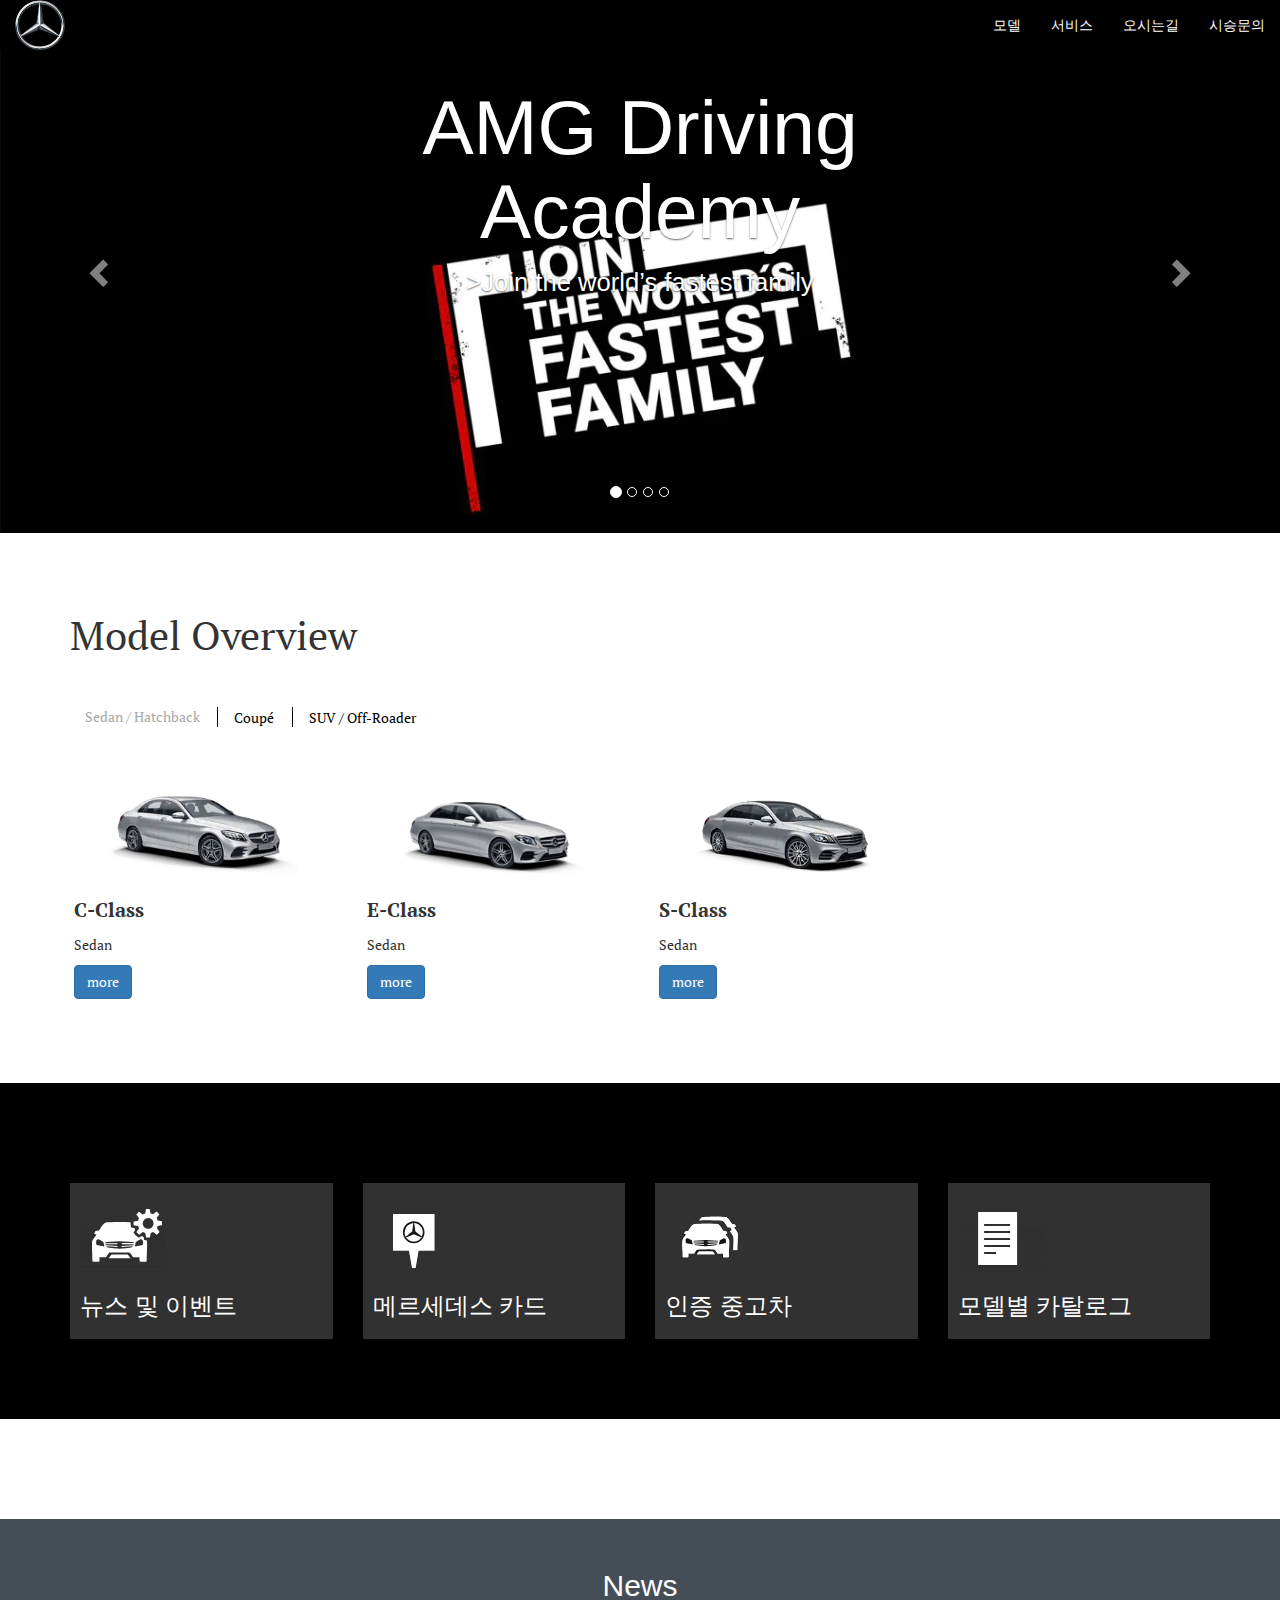
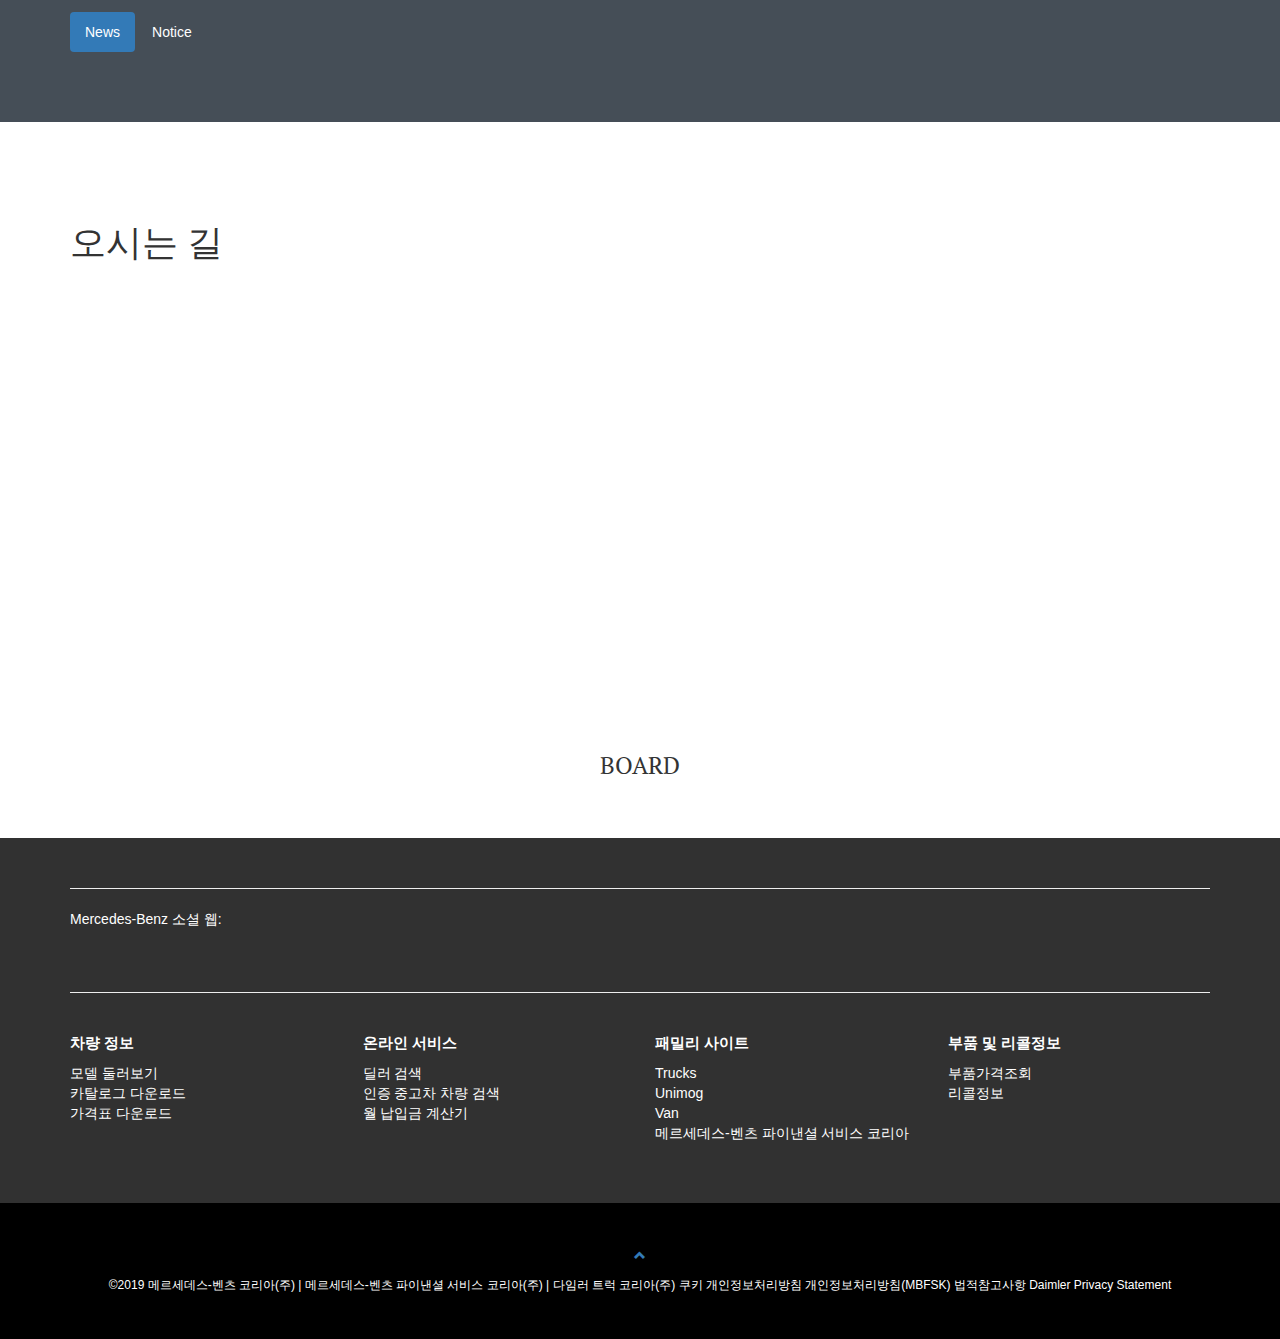
<file: index.html>
<!DOCTYPE html>
<html lang="en">

<meta charset="UTF-8">
<title>benz demo</title>
<meta name="viewport" content="width=device-width, initial-scale=1">
<link rel="stylesheet" href="https://maxcdn.bootstrapcdn.com/bootstrap/3.4.0/css/bootstrap.min.css">
<script src="https://ajax.googleapis.com/ajax/libs/jquery/3.3.1/jquery.min.js"></script>
<script src="https://maxcdn.bootstrapcdn.com/bootstrap/3.4.0/js/bootstrap.min.js"></script>
<link rel="stylesheet" href="https://use.fontawesome.com/releases/v5.8.1/css/all.css" integrity="sha384-50oBUHEmvpQ+1lW4y57PTFmhCaXp0ML5d60M1M7uH2+nqUivzIebhndOJK28anvf" crossorigin="anonymous">
<link rel="stylesheet" href="css/animate.css" type="text/css">
<script type="text/javascript">
    // iframe resize
    function autoResize(i) {
        (i).height = 0;
        var iframeHeight =
            (i).contentWindow.document.body.scrollHeight;
        (i).height = iframeHeight + 20;
    }
</script>
<style>
    * {
        margin: 0;
        padding: 0;
    }

    #news ul li {
        list-style-type: none;

        margin-top: 10px;
        color: white;
        box-sizing: border-box;
        width: 100%;
    }
</style>
<!-- Scrolling Animation ------------------------------->
<script>
    $(document).ready(function() {

        var output = "<ul>";
        // news xml data parshing
        $.ajax({
            url: "http://tyang.dothome.co.kr/benz/newsXML.php",
            dataType: "xml",
            success: function(data) {
                var news = $(data).find("today");
                $.each(news, function(i, v) {
                    var title = $(v).find("title").text();
                    var wdate = $(v).find("wdate").text();
                    output += "<li>" + title + "<span>" + wdate + "</span></li>";
                });
                output += "</ul>"
                $("#news").html(output);
                //                $("#news ul li").css({
                //                    "border": "1px solid red",
                //                    "list-style-type": "none",
                //                    "position": "relative",
                //                    "left": "-40px",
                //                    "top": "20px",
                //                    "margin-top": "10px",
                //                    "color": "white"
                //                });
            }
        });

        //news json data parshing
        output = "<ul>";
        $.getJSON('http://tyang.dothome.co.kr/benz/newsJson.php', function(data) {
            $.each(data, function(key, value) {
                var title = value.title;
                var wdate = value.wdate;
                console.log(title);
                output += "<li>" + title + "<span>" + wdate + "</span></li>";
            });
            output += "</ul>";
            $("#notice").html(output);
        });

        // 모바일 버전에서 메뉴 닫힘
        //        $('.nav a').on('click', function() {
        //            var width = $(window).width();
        //            if (width <= 768) {
        //                $('.btn-navbar').click(); //bootstrap 2.x
        //                $('.navbar-toggle').click(); //bootstrap 3.x     
        //            }
        //        });
        // 모바일 버전에서 메뉴 닫힘 end -----
        // Add smooth scrolling to all links in navbar + footer link
        $(".navbar a, footer a[href='#myPage']").on('click', function(event) {

            // Make sure this.hash has a value before overriding default behavior
            if (this.hash !== "") {

                // Prevent default anchor click behavior
                event.preventDefault();

                // Store hash
                var hash = this.hash;

                // Using jQuery's animate() method to add smooth page scroll
                // The optional number (900) specifies the number of milliseconds it takes to scroll to the specified area
                $('html, body').animate({
                    scrollTop: $(hash).offset().top
                }, 900, function() {

                    // Add hash (#) to URL when done scrolling (default click behavior)
                    window.location.hash = hash;
                });
            } // End if
        });
    })
</script>
<!-- Animation end --->
<style>
    @import url('https://fonts.googleapis.com/css?family=PT+Serif');

    .carousel-inner {
        position: relative;
    }

    .carousel-inner .carousel-caption {
        position: absolute;
        top: 45px;
    }

    /* vw 디바이스 사이즈에 맞게 조절 */
    .carousel-caption h3 {
        font-size: 6vw;
    }

    .carousel-caption p {
        font-size: 2vw;
    }

    .carousel-inner img {
        width: 100%;
    }

    .thumbnail {
        border: none;
        font-family: 'PT Serif', serif;
    }

    .subject {
        background-color: #313131;
        width: 100%;
        height: 100%;
        padding: 10px;
    }

    .subject h3 {
        color: white;
    }

    #service {
        background: black;
        padding: 50px 0;
    }

    #footer {
        background: #313131;
        color: white;
        padding-bottom: 30px;
    }

    #footer .fab {
        font-size: 30px;
        margin: 10px;
    }

    #footer a {
        color: gray;
    }

    #footer a:hover {
        color: deepskyblue;
    }

    .col-sm-3 {
        line-height: 20px;
    }

    .col-sm-3 b {
        display: inline-block;
        font-size: 15px;
        padding-bottom: 10px;
    }

    footer {
        padding: 45px;
        background-color: black;
        color: white;
        text-align: center;

        font-size: 12px;
    }

    .navbar-brand {
        position: relative;
    }

    .navbar-brand img {
        top: 0px;
        position: absolute;
        width: 50px;
    }

    @media screen and (max-width: 720px) {
        #myCarousel {
            margin-top: 50px;
        }

        .carousel-inner .item img {
            height: 300px;
        }

        .carousel-inner .carousel-caption {
            display: none;
        }
    }

    .navbar {
        background: black;
        border-bottom: none;
    }

    #myNavbar ul li a {
        color: white;
    }



    #service {
        margin-top: 30px;
    }

    .row div {
        padding-top: 20px;
    }

    .container {
        padding-top: 30px;
        padding-bottom: 30px;
    }

    .container ul li a {
        color: black;
    }

    .container ul li.active a {
        color: darkgray;
    }

    .nav-tabs>li.active>a,
    .nav-tabs>li.active>a:focus,
    .nav-tabs>li.active>a:hover {
        border: none;
    }

    .nav-tabs li {

        border-right: 1px solid black;
        height: 20px;
        line-height: 30px !important;
    }

    .nav-tabs li a {
        position: relative;
        top: -10px;

    }

    .nav-tabs li:last-child {
        border: none;
    }

    .nav-tabs {
        border: none;
    }

    .thumbnail>p>strong {
        font-size: 20px;
    }


    .nav-tabs>li>a:hover #model>.container>.tab-content {
        visibility: hidden;
    }

    #ajaxNews {
        margin-top: 100px;
        background: #454E57;
        padding-bottom: 40px;
    }

    #news ul {
        position: relative;
        top: 15px;
        box-sizing: border-box;

    }
</style>

<body id="myPage" data-spy="scroll" data-target=".navbar" data-offset="50">
    <!-- nav Bar ---------------------------------------->
    <nav class="navbar navbar-default navbar-fixed-top">
        <div class="container-fluid">
            <div class="navbar-header">
                <button type="button" class="navbar-toggle" data-toggle="collapse" data-target="#myNavbar">
                    <span class="icon-bar"></span>
                    <span class="icon-bar"></span>
                    <span class="icon-bar"></span>
                </button>
                <a class="navbar-brand" href="#"><img src="img/logo.svg" alt="benz logo"></a>
            </div>
            <div class="collapse navbar-collapse" id="myNavbar">
                <ul class="nav navbar-nav navbar-right">
                    <li><a href="#model" data-toggle="collapse" data-target=".navbar-collapse.in">모델</a></li>
                    <li><a href="#service" data-toggle="collapse" data-target=".navbar-collapse.in">서비스</a></li>
                    <li><a href="#container_map" data-toggle="collapse" data-target=".navbar-collapse.in">오시는길</a></li>
                    <li><a href="#test" data-toggle="collapse" data-target=".navbar-collapse.in">시승문의</a></li>
                </ul>
            </div>
        </div>
    </nav>
    <!-- navBar end ----------------------------------------->

    <!-- Carousel --------------------------------------------->
    <div id="myCarousel" class="carousel slide" data-ride="carousel">
        <!-- Indicators -->
        <ol class="carousel-indicators">
            <li data-target="#myCarousel" data-slide-to="0" class="active"></li>
            <li data-target="#myCarousel" data-slide-to="1"></li>
            <li data-target="#myCarousel" data-slide-to="2"></li>
            <li data-target="#myCarousel" data-slide-to="3"></li>
        </ol>

        <!-- Wrapper for slides -->
        <div class="carousel-inner" role="listbox">
            <div class="item active">
                <img src="img/benz01.png" alt="AMG Driving Academy">
                <div class="carousel-caption">
                    <h3>AMG Driving Academy</h3>
                    <p>&gt;Join the world’s fastest family</p>
                </div>
            </div>

            <div class="item">
                <img src="img/benz02.jpeg" alt="The New C-Class">
                <div class="carousel-caption">
                    <h3>The New C-Class</h3>
                    <p>Never stop Improving</p>
                </div>
            </div>

            <div class="item">
                <img src="img/benz03.jpeg" alt="The New CLS">
                <div class="carousel-caption">
                    <h3>The New CLS</h3>
                    <p>Designed to Seduce</p>
                </div>
            </div>

            <div class="item">
                <img src="img/benz04.jpeg" alt="GLC 350 e 4MATIC">
                <div class="carousel-caption">
                    <h3>GLC 350 e 4MATIC</h3>
                    <p>Electric Intellgence : eMobility</p>
                </div>
            </div>
        </div>

        <!-- Left and right controls -->
        <a class="left carousel-control" href="#myCarousel" role="button" data-slide="prev">
            <span class="glyphicon glyphicon-chevron-left" aria-hidden="true"></span>
            <span class="sr-only">Previous</span>
        </a>
        <a class="right carousel-control" href="#myCarousel" role="button" data-slide="next">
            <span class="glyphicon glyphicon-chevron-right" aria-hidden="true"></span>
            <span class="sr-only">Next</span>
        </a>
    </div>
    <!-- end carousel ---------------------------------->

    <!-- Model Overview ---------------------------->
    <div class="container-fluid" id="model">
        <div class="container bounceInUp animated">
            <h3 class="text-left" style="margin-bottom: 50px; margin-top: 50px; font-family: 'PT Serif', serif; font-size: 40px;">Model Overview</h3>
            <ul class="nav nav-tabs" style="font-family: 'PT Serif', serif;">
                <li class="active"><a data-toggle="tab" href="#model1">Sedan / Hatchback</a></li>
                <li><a data-toggle="tab" href="#model2">Coupé</a></li>
                <li><a data-toggle="tab" href="#model3">SUV / Off-Roader</a></li>
            </ul>

            <div class="tab-content">
                <div id="model1" class="tab-pane fade in active">
                    <div class="row">
                        <div class="col-sm-3">
                            <div class="thumbnail">
                                <img src="img/model01.png" alt="C-Class">
                                <p><strong>C-Class</strong></p>
                                <p>Sedan</p>
                                <button class="btn btn-primary" data-toggle="modal" data-target="#myModal">more</button>

                            </div>
                        </div>
                        <div class="col-sm-3">
                            <div class="thumbnail">
                                <img src="img/model02.png" alt="E-Class">
                                <p><strong>E-Class</strong></p>
                                <p>Sedan</p>
                                <button class="btn btn-primary" data-toggle="modal" data-target="#myModal2">more</button>
                            </div>
                        </div>
                        <div class="col-sm-3">
                            <div class="thumbnail">
                                <img src="img/model03.png" alt="S-Class">
                                <p><strong>S-Class</strong></p>
                                <p>Sedan</p>
                                <button class="btn btn-primary" data-toggle="modal" data-target="#myModal3">more</button>
                            </div>
                        </div>
                        <div class="col-sm-3">

                        </div>
                    </div>
                </div>
                <div id="model2" class="tab-pane fade">
                    <div class="row">
                        <div class="col-sm-3">
                            <div class="thumbnail">
                                <img src="img/coupe01.png" alt="E-Class">
                                <p><strong>E-Class</strong></p>
                                <p>Coupé</p>
                                <button class="btn">more</button>
                            </div>
                        </div>
                        <div class="col-sm-3">
                            <div class="thumbnail">
                                <img src="img/coupe02.png" alt="CLS">
                                <p><strong>CLS</strong></p>
                                <p>Coupé</p>
                                <button class="btn">more</button>
                            </div>
                        </div>
                        <div class="col-sm-3">
                            <div class="thumbnail">
                                <img src="img/coupe03.png" alt="GLC">
                                <p><strong>GLC</strong></p>
                                <p>Coupé</p>
                                <button class="btn">more</button>
                            </div>
                        </div>
                        <div class="col-sm-3">
                            <div class="thumbnail">
                                <img src="img/coupe04.png" alt="GLE">
                                <p><strong>GLE</strong></p>
                                <p>Coupé</p>
                                <button class="btn">more</button>
                            </div>
                        </div>
                    </div>
                </div>
                <div id="model3" class="tab-pane fade">
                    <div class="row">
                        <div class="col-sm-3">
                            <div class="thumbnail">
                                <img src="img/suv01.png" alt="GLA">
                                <p><strong>GLA</strong></p>

                                <button class="btn">more</button>
                            </div>
                        </div>
                        <div class="col-sm-3">
                            <div class="thumbnail">
                                <img src="img/suv02.png" alt="GLC">
                                <p><strong>GLC</strong></p>
                                <button class="btn">more</button>
                            </div>
                        </div>

                        <div class="col-sm-3">
                            <div class="thumbnail">
                                <img src="img/suv03.png" alt="GLS">
                                <p><strong>GLS</strong></p>
                                <button class="btn">more</button>
                            </div>
                        </div>

                        <div class="col-sm-3">

                        </div>
                    </div>
                </div>
            </div>
        </div>
    </div>
    <!-- end Model Overview ----------------->


    <!-- 뉴스 및 이벤트 -------------------------------------->
    <div class="container-fluid" id="service">
        <div class="container">
            <div class="row">
                <div class="col-sm-3">
                    <div class="subject">
                        <img src="img/icon01.png" alt="뉴스 및 이벤트">
                        <h3>뉴스 및 이벤트</h3>
                    </div>
                </div>
                <div class="col-sm-3">
                    <div class="subject">
                        <img src="img/icon02.png" alt="메르세데스 카드">
                        <h3>메르세데스 카드</h3>
                    </div>
                </div>
                <div class="col-sm-3">
                    <div class="subject">
                        <img src="img/icon03.png" alt="인증 중고차">
                        <h3>인증 중고차 &nbsp;</h3>
                    </div>
                </div>
                <div class="col-sm-3">
                    <div class="subject">
                        <img src="img/icon04.png" alt="모델별 카탈로그">
                        <h3>모델별 카탈로그</h3>
                    </div>
                </div>
            </div>
        </div>
    </div>
    <!-- 뉴스 및 이벤트 end --------------------------->

    <!-- 과제 뉴스 추가 ----------------------------------------->
    <div class="container-fluid" id="ajaxNews">
        <div class="container">
            <h2 class="text-center" style="color: white;">News</h2>

            <ul class="nav nav-pills">
                <li class="active"><a data-toggle="pill" href="#news" style="color: white;">News</a></li>
                <li><a data-toggle="pill" href="#notice" style="color: white;">Notice</a></li>
            </ul>

            <div class="tab-content">
                <div id="news" class="tab-pane fade in active">
                   

                </div>
                <div id="notice" class="tab-pane fade">
                    
                </div>
            </div>
        </div>
    </div>

    <!-- Map -------------------------------------------------->

    <div class="container-fluid" style="margin:50px 0" id="container_map">

        <div class="container">
            <h1 style="font-family: 'PT Serif', serif;">오시는 길</h1>
            <div id="map" style="width:100%;height:350px;"></div>

            <script type="text/javascript" src="//dapi.kakao.com/v2/maps/sdk.js?appkey=9dd4685f8e14bc5a6951abb570713245"></script>
            <script>
                var mapContainer = document.getElementById('map'), // 지도를 표시할 div 
                    mapOption = {
                        center: new daum.maps.LatLng(37.555729, 126.973737), // 지도의 중심좌표
                        level: 3 // 지도의 확대 레벨
                    };

                var map = new daum.maps.Map(mapContainer, mapOption); // 지도를 생성합니다

                // 마커가 표시될 위치입니다 
                var markerPosition = new daum.maps.LatLng(37.555729, 126.973737);

                // 마커를 생성합니다
                var marker = new daum.maps.Marker({
                    position: markerPosition
                });

                // 마커가 지도 위에 표시되도록 설정합니다
                marker.setMap(map);

                // 아래 코드는 지도 위의 마커를 제거하는 코드입니다
                // marker.setMap(null);    
            </script>
        </div>
    </div>

    <!-- Map end ---------------------------------------------->

    <!-- board --------------------------------------------------->
    <div class="container-fluid" id="test">
        <div class="container" id="board">
            <h3 class="text-center" style="font-family: 'PT Serif', serif;">BOARD</h3>
            <iframe id="iframe1" src="http://tyang.dothome.co.kr/g5/bbs/board.php?bo_table=board01" width="100%" onload="autoResize(this)" frameborder="0" marginwidth="0" marginheight="0" scrolling="no"></iframe>
        </div>
    </div>
    <!-- board end--------------------------------------------------->

    <!-- 하단부 ----------------------------------------------->
    <div class="container-fluid" id="footer">
        <div class="container">
            <hr>
            Mercedes-Benz 소셜 웹:
            <br>
            <a href="https://www.facebook.com/MercedesBenzKorea/" target="_blank"><i class="fab fa-facebook"></i></a>
            <a href="https://www.instagram.com/mercedesbenzkr/" target="_blank"><i class="fab fa-instagram"></i></a>
            <a href="https://www.youtube.com/channel/UChbw0qKAMdFf6TlC0T3Z_zw" target="_blank"><i class="fab fa-youtube"></i></a>
            <hr>

            <div class="row">
                <div class="col-sm-3">
                    <b>차량 정보</b><br>
                    모델 둘러보기<br>
                    카탈로그 다운로드<br>
                    가격표 다운로드
                </div>
                <div class="col-sm-3">
                    <b>온라인 서비스</b><br>
                    딜러 검색<br>
                    인증 중고차 차량 검색<br>
                    월 납입금 계산기
                </div>
                <div class="col-sm-3">
                    <b>패밀리 사이트</b><br>
                    Trucks <br>
                    Unimog <br>
                    Van <br>
                    메르세데스-벤츠 파이낸셜 서비스 코리아
                </div>
                <div class="col-sm-3">
                    <b>부품 및 리콜정보</b> <br>
                    부품가격조회 <br>
                    리콜정보
                </div>
            </div>
        </div>
    </div>

    <!-- 하단부 end ---------------------------------------->

    <!-- footer --------------------------->
    <footer>
        <a href="#myPage" title="To Top">
            <span class="glyphicon glyphicon-chevron-up" style="display:block;"></span>
        </a>
        <br>
        ©2019 메르세데스-벤츠 코리아(주) | 메르세데스-벤츠 파이낸셜 서비스 코리아(주) | 다임러 트럭 코리아(주) 쿠키 개인정보처리방침 개인정보처리방침(MBFSK) 법적참고사항 Daimler Privacy Statement
    </footer>
    <!-- footer end --->
</body>
<!-- Modal1 -->
<div id="myModal" class="modal fade" role="dialog" style="z-index: 9999;">
    <div class="modal-dialog">

        <!-- Modal content-->
        <div class="modal-content">
            <div class="modal-header">
                <button type="button" class="close" data-dismiss="modal">&times;</button>
                <h4 class="modal-title">C-Class</h4>
            </div>
            <div class="modal-body">
                <img src="img/c-class.png" style="width: 100%; height: 100%">
            </div>
            <div class="modal-footer">
                <a href="https://www.mercedes-benz.co.kr/passengercars/mercedes-benz-cars/catalog/sedan/_jcr_content/downloadbox/downloadcolumn1/download_827325478.attachment.C-Class_Catalogue_20190129.pdf" target="_blank" class="btn btn-primary">자세히보기</a>
            </div>
        </div>

    </div>
</div>

<!-- Modal2 -->
<div id="myModal2" class="modal fade" role="dialog" style="z-index: 9999;">
    <div class="modal-dialog">

        <!-- Modal content-->
        <div class="modal-content">
            <div class="modal-header">
                <button type="button" class="close" data-dismiss="modal">&times;</button>
                <h4 class="modal-title">E-Class</h4>
            </div>
            <div class="modal-body">
                <img src="img/e-class.png" style="width: 100%; height: 100%">
            </div>
            <div class="modal-footer">
                <a href="https://www.mercedes-benz.co.kr/passengercars/mercedes-benz-cars/catalog/sedan/_jcr_content/downloadbox/downloadcolumn2/download_939129411.attachment.E-Class_Catalogue_20190312.pdf" target="_blank" class="btn btn-primary">자세히보기</a>
            </div>
        </div>

    </div>
</div>

<!-- Modal3 -->
<div id="myModal3" class="modal fade" role="dialog" style="z-index: 9999;">
    <div class="modal-dialog">

        <!-- Modal content-->
        <div class="modal-content">
            <div class="modal-header">
                <button type="button" class="close" data-dismiss="modal">&times;</button>
                <h4 class="modal-title">S-Class</h4>
            </div>
            <div class="modal-body">
                <img src="img/s-class.png" style="width: 100%; height: 100%">
            </div>
            <div class="modal-footer">
                <a href="https://www.mercedes-benz.co.kr/passengercars/mercedes-benz-cars/catalog/sedan/_jcr_content/downloadbox/downloadcolumn1/download_693078616.attachment.S-Class_Catalogue_20190411.pdf" target="_blank" class="btn btn-primary">자세히보기</a>
            </div>
        </div>

    </div>
</div></html>
</file>
